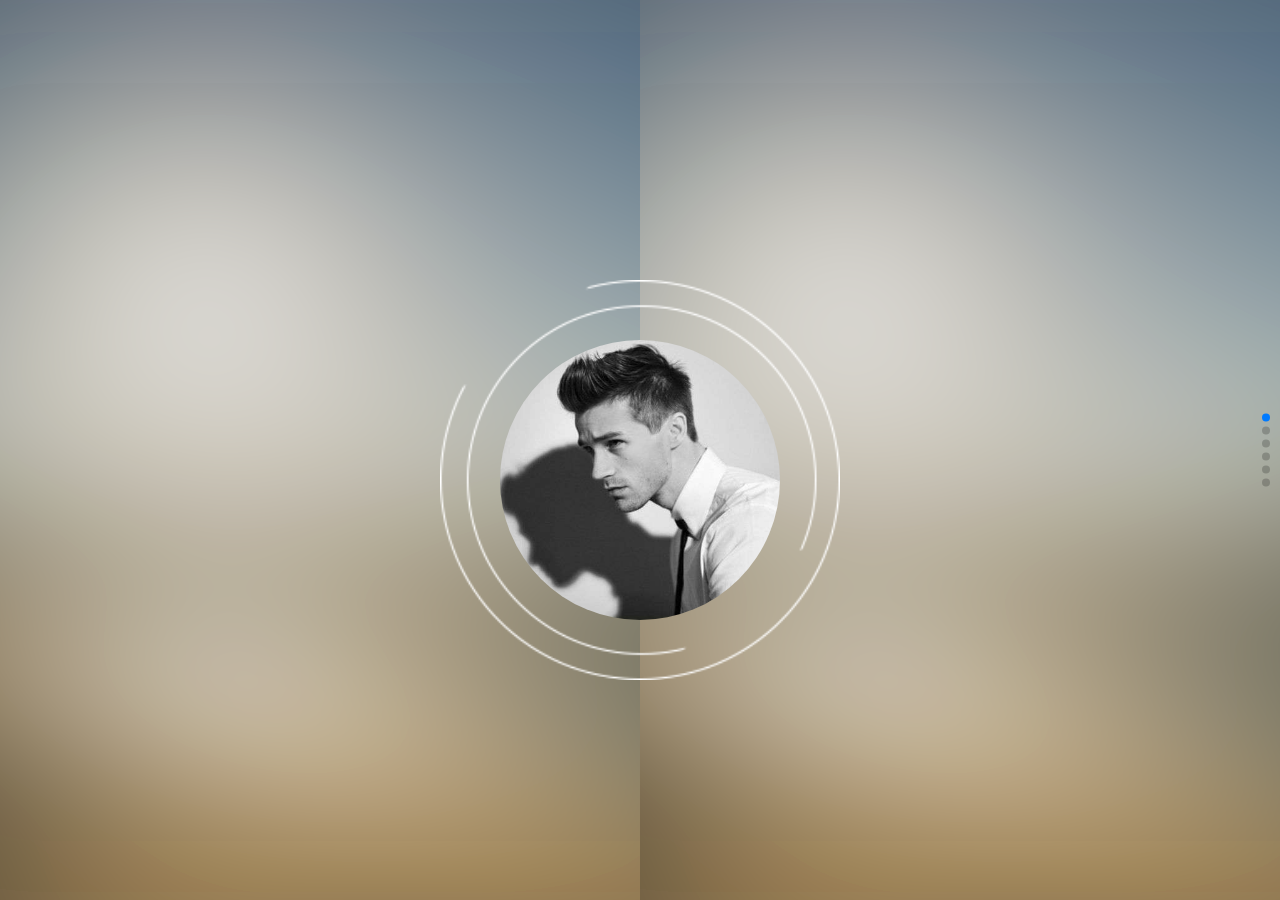
<file: 333333/index.html>
<!DOCTYPE html>
<html ng-app="myApp">

	<head>
		<meta charset="utf-8">
		<!-- SEO  -->
		<meta name="keywords" content="" />
		<meta name="description" content="" />
		<meta name="author" content="" />
		<!-- 苹果专用 -->
		<meta name="apple-mobile-web-app-capable" content="yes" />
		<meta name="apple-mobile-web-app-status-bar-style" content="blank" />
		<meta name="format-detection" content="telephone=no" />
		<!-- 简单移动端适配 -->
		<meta name="viewport" content="width=device-width,initial-scale=1.0,maximum-scale=1.0,user-scalable=no" />
		<!-- 图标 -->
		<link rel="shortcut icon" href="">

		<title>个人简历</title>
		<link rel="stylesheet" href="css/style.css" />
		<link rel="stylesheet" href="css/swiper-3.4.0.min.css" />
		<link rel="stylesheet" href="css/animate.min.css" />
		<script src="js/jquery-1.10.1.min.js"></script>
		<script src="js/animate.min.js"></script>
		<script type="text/javascript" src="js/swiper-3.4.0.jquery.min.js"></script>

	</head>

	<body>
		<div id="wrapper">
			<div class="swiper-container">
				<div class="swiper-wrapper">
					<div class="swiper-slide" style="background: url(img/bg.png);">
						<div class="part1">
							<img src="img/yuan.png" alt="" class="zhuan ani" swiper-animate-effect="fadeInLeft" swiper-animate-duration="1s" swiper-animate-delay="0.3s" />
							<img src="img/tou.jpg" alt="" class="ani" swiper-animate-effect="fadeIn" swiper-animate-duration="1s" swiper-animate-delay="0.3s" />
						</div>
						<div class="part2">
							<p class="ani" swiper-animate-effect="fadeInLeft" swiper-animate-duration="1s" swiper-animate-delay="1s">HI!您好！</p>
							<p class="ani" swiper-animate-effect="fadeInRight" swiper-animate-duration="1s" swiper-animate-delay="2s">我叫MR Li</p>
							<p class="ani" swiper-animate-effect="fadeInLeft" swiper-animate-duration="1s" swiper-animate-delay="3s">毕业于南阳理工学院</p>
							<p class="ani" swiper-animate-effect="fadeInRight" swiper-animate-duration="1s" swiper-animate-delay="4s">我想找一份年薪百万的工作</p>
						</div>
					</div>
					<div class="swiper-slide" style="background: url(img/bg.png);">
						<div class="second">
							<img src="img/yuan.png" alt="" class="zhuan ani" swiper-animate-effect="fadeIn" swiper-animate-duration="1s" swiper-animate-delay="0.3s" />
							<img src="img/tou.jpg" alt="" class="ani" swiper-animate-effect="fadeIn" swiper-animate-duration="1.5s" swiper-animate-delay="0.3s" />
						</div>
						<div class="list">
							<ul>
								<li class="ani" swiper-animate-effect="fadeInDown" swiper-animate-duration="1s" swiper-animate-delay="0.3s"><img src="img/26.png" alt="" /></li>
								<li class="ani" swiper-animate-effect="fadeInDown" swiper-animate-duration="1s" swiper-animate-delay="0.5s"><img src="img/2.png" alt="" /></li>
								<li class="ani" swiper-animate-effect="fadeInDown" swiper-animate-duration="1s." swiper-animate-delay="0.7s"><img src="img/3.png" alt="" /></li>
								<li class="ani" swiper-animate-effect="fadeInDown" swiper-animate-duration="1s" swiper-animate-delay="0.9s"><img src="img/4.png" alt="" /></li>
							</ul>
						</div>
						<div class="list2">
							<div class="tiao ani" swiper-animate-effect="fadeInLeft" swiper-animate-duration="1s" swiper-animate-delay="0.3s">
								<img src="img/10.png" alt="" />
							</div>
							<ul>
								<li></li>
								<li style="position:relative;">
									<div class="tu ani" swiper-animate-effect="fadeInLeft" swiper-animate-duration="1s" swiper-animate-delay="1.8s">
										<img src="img/9.png" alt="" />
									</div><span style="text-align: center;rgba(0,0,0,.8);z-index: 999;" class="ani" swiper-animate-effect="fadeIn" swiper-animate-duration="0.5s" swiper-animate-delay="1.3s">个人信息</span></li>
								<li><span class="ani" swiper-animate-effect="fadeIn" swiper-animate-duration="0.5s" swiper-animate-delay="1.3s">工作经验</span></li>
								<li><span class="ani" swiper-animate-effect="fadeIn" swiper-animate-duration="0.5s" swiper-animate-delay="1.3s">技能</span></li>
								<li><span class="ani" swiper-animate-effect="fadeIn" swiper-animate-duration="0.5s" swiper-animate-delay="1.3s">作品集</span></li>
							</ul>
						</div>
						<div class="list3">
							<p><i class="ani" swiper-animate-effect="fadeInUp" swiper-animate-duration="0.5s" swiper-animate-delay="2s"><img src="img/11.png" alt="" /></i><span class="ani" swiper-animate-effect="fadeInUp" swiper-animate-duration="1s" swiper-animate-delay="2.3s">姓名：  李顺风</span></p>
							<p><i class="ani" swiper-animate-effect="fadeInUp" swiper-animate-duration="1s" swiper-animate-delay="2.3s"><img src="img/12.png" alt="" /></i><span class="ani" swiper-animate-effect="fadeInUp" swiper-animate-duration="1s" swiper-animate-delay="2.5s">年龄：  26</span></p>
							<p><i class="ani" swiper-animate-effect="fadeInUp" swiper-animate-duration="1s" swiper-animate-delay="2.5s"><img src="img/13.png" alt="" /></i><span class="ani" swiper-animate-effect="fadeInUp" swiper-animate-duration="1s" swiper-animate-delay="2.7s">手机：  15993106803</span></p>
							<p><i class="ani" swiper-animate-effect="fadeInUp" swiper-animate-duration="1s" swiper-animate-delay="2.7s"><img src="img/14.png" alt="" /></i><span class="ani" swiper-animate-effect="fadeInUp" swiper-animate-duration="1s" swiper-animate-delay="3s">邮箱：  lsf_1369@163.com</span></p>
							<p><i class="ani" swiper-animate-effect="fadeInUp" swiper-animate-duration="1s" swiper-animate-delay="2.9s"><img src="img/15.png" alt="" /></i><span class="ani" swiper-animate-effect="fadeInUp" swiper-animate-duration="1s" swiper-animate-delay="3.2s">教育水平： 本科</span></p>
						</div>
					</div>
					<div class="swiper-slide" style="background: url(img/bg.png);">
						<div class="second">
							<img src="img/yuan.png" alt="" class="zhuan ani" swiper-animate-effect="fadeIn" swiper-animate-duration="1s" swiper-animate-delay="0.3s" />
							<img src="img/tou.jpg" alt="" class="ani" swiper-animate-effect="fadeIn" swiper-animate-duration="1.5s" swiper-animate-delay="0.3s" />
						</div>
						<div class="list">
							<ul>
								<li class="ani" swiper-animate-effect="fadeInDown" swiper-animate-duration="1s" swiper-animate-delay="0.3s"><img src="img/1.png" alt="" /></li>
								<li class="ani" swiper-animate-effect="fadeInDown" swiper-animate-duration="1s" swiper-animate-delay="0.5s"><img src="img/27.png" alt="" /></li>
								<li class="ani" swiper-animate-effect="fadeInDown" swiper-animate-duration="1s." swiper-animate-delay="0.7s"><img src="img/3.png" alt="" /></li>
								<li class="ani" swiper-animate-effect="fadeInDown" swiper-animate-duration="1s" swiper-animate-delay="0.9s"><img src="img/4.png" alt="" /></li>
							</ul>
						</div>
						<div class="list2">
							<div class="tiao ani" swiper-animate-effect="fadeInLeft" swiper-animate-duration="1s" swiper-animate-delay="0.3s">
								<img src="img/10.png" alt="" />
							</div>
							<ul>
								<li></li>
								<li><span class="ani" swiper-animate-effect="fadeIn" swiper-animate-duration="0.5s" swiper-animate-delay="1.3s">个人信息</span></li>

								<li style="position:relative;">
									<div class="tu ani" swiper-animate-effect="fadeInLeft" swiper-animate-duration="0.5s" swiper-animate-delay="1.8s">
										<img src="img/9.png" alt="" />
									</div><span style="text-align: center;rgba(0,0,0,.8);z-index: 999;" class="ani" swiper-animate-effect="fadeIn" swiper-animate-duration="1s" swiper-animate-delay="1.3s">工作经验</span></li>
								<li><span class="ani" swiper-animate-effect="fadeIn" swiper-animate-duration="0.5s" swiper-animate-delay="1.3s">技能</span></li>
								<li><span class="ani" swiper-animate-effect="fadeIn" swiper-animate-duration="0.5s" swiper-animate-delay="1.3s">作品集</span></li>
							</ul>
						</div>
						<div class="list4 ani" swiper-animate-effect="fadeInDown" swiper-animate-duration="1s" swiper-animate-delay="2s">
							<img src="img/16.png" alt="" />
						</div>
						<div class="ding1 ani" swiper-animate-effect="fadeIn" swiper-animate-duration="0.5s" swiper-animate-delay="2.2s"></div>
						<div class="ding2 ani" swiper-animate-effect="fadeIn" swiper-animate-duration="0.5s" swiper-animate-delay="2.5s"></div>
						<div class="ding3 ani" swiper-animate-effect="fadeIn" swiper-animate-duration="0.5s" swiper-animate-delay="2.8s"></div>
						<div class="ding4 ani" swiper-animate-effect="fadeIn" swiper-animate-duration="0.5s" swiper-animate-delay="3.2s"></div>
						<div class="ding5 ani" swiper-animate-effect="fadeInRight" swiper-animate-duration="0.5s" swiper-animate-delay="2.2s">
							<p><i></i><span>WEB前端工程师</span></p>
							<p><i></i><span>2014.8.8-2015.6.6</span></p>
						</div>
						<div class="ding6 ani" swiper-animate-effect="fadeInLeft" swiper-animate-duration="0.5s" swiper-animate-delay="2.5s">
							<p><i></i><span>JAVA工程师</span></p>
							<p><i></i><span>2014.8.8-2015.6.6</span></p>
						</div>
						<div class="ding7 ani" swiper-animate-effect="fadeInRight" swiper-animate-duration="0.5s" swiper-animate-delay="2.8s">
							<p><i></i><span>PHP工程师</span></p>
							<p><i></i><span>2014.8.8-2015.6.6</span></p>
						</div>
						<div class="ding8 ani" swiper-animate-effect="fadeInLeft" swiper-animate-duration="0.5s" swiper-animate-delay="3.2s">
							<p><i></i><span>Android工程师</span></p>
							<p><i></i><span>2014.8.8-2015.6.6</span></p>
						</div>

					</div>
					<div class="swiper-slide" style="background: url(img/bg.png);">
						<div class="second">
							<img src="img/yuan.png" alt="" class="zhuan ani" swiper-animate-effect="fadeIn" swiper-animate-duration="1s" swiper-animate-delay="0.3s" />
							<img src="img/tou.jpg" alt="" class="ani" swiper-animate-effect="fadeIn" swiper-animate-duration="1.5s" swiper-animate-delay="0.3s" />
						</div>
						<div class="list">
							<ul>
								<li class="ani" swiper-animate-effect="fadeInDown" swiper-animate-duration="1s" swiper-animate-delay="0.3s"><img src="img/1.png" alt="" /></li>
								<li class="ani" swiper-animate-effect="fadeInDown" swiper-animate-duration="1s" swiper-animate-delay="0.5s"><img src="img/2.png" alt="" /></li>
								<li class="ani" swiper-animate-effect="fadeInDown" swiper-animate-duration="1s." swiper-animate-delay="0.7s"><img src="img/28.png" alt="" /></li>
								<li class="ani" swiper-animate-effect="fadeInDown" swiper-animate-duration="1s" swiper-animate-delay="0.9s"><img src="img/4.png" alt="" /></li>
							</ul>
						</div>
						<div class="list2">
							<div class="tiao ani" swiper-animate-effect="fadeInLeft" swiper-animate-duration="1s" swiper-animate-delay="0.3s">
								<img src="img/10.png" alt="" />
							</div>
							<ul>
								<li></li>
								<li><span class="ani" swiper-animate-effect="fadeIn" swiper-animate-duration="0.5s" swiper-animate-delay="1.3s">个人信息</span></li>
								<li><span class="ani" swiper-animate-effect="fadeIn" swiper-animate-duration="0.5s" swiper-animate-delay="1.3s">工作经验</span></li>	
								<li style="position:relative;">
									<div class="tu ani" swiper-animate-effect="fadeInLeft" swiper-animate-duration="0.5s" swiper-animate-delay="1.8s">
										<img src="img/9.png" alt="" />
									</div><span style="text-align: center;rgba(0,0,0,.8);z-index: 999;" class="ani" swiper-animate-effect="fadeIn" swiper-animate-duration="0.5s" swiper-animate-delay="1.3s">技能</span></li>
								
								<li><span class="ani" swiper-animate-effect="fadeIn" swiper-animate-duration="1s" swiper-animate-delay="1.3s">作品集</span></li>
							</ul>
						</div>
						<div class="jin1 ani" class="ani" swiper-animate-effect="rotateInDownRight" swiper-animate-duration="1s" swiper-animate-delay="1.5s"><span style="width: .8rem;height: .5rem;position: relative;top:.3rem;left:.2rem;display: inline-block;">HTML、CSS、JS等</span></div>
						<div class="jin2 ani" class="ani" swiper-animate-effect="rotateIn" swiper-animate-duration="1s" swiper-animate-delay="1.8s"><span style="width: 1rem;height: .5rem;position: relative;top:.4rem;left:.1rem;display: inline-block;">移動端開發</span></div>
						<div class="jin3 ani" class="ani" swiper-animate-effect="rotateInUpRight" swiper-animate-duration="1s" swiper-animate-delay="2.1s"><span style="width: 1rem;height: .5rem;position: relative;top:.3rem;left:.1rem;display: inline-block;">了解Angular、React等框架</span></div>
						<div class="jin4 ani" class="ani" swiper-animate-effect="rotateInDownLeft" swiper-animate-duration="1s" swiper-animate-delay="2.3s"><span style="width: 1rem;height: .5rem;position: relative;top:.3rem;display: inline-block;">了解Ionic,MUI等快速开发框架</span></div>
					</div>
					<div class="swiper-slide" style="background: url(img/bg.png);">
						<div class="second">
							<img src="img/yuan.png" alt="" class="zhuan ani" swiper-animate-effect="fadeIn" swiper-animate-duration="1s" swiper-animate-delay="0.3s" />
							<img src="img/tou.jpg" alt="" class="ani" swiper-animate-effect="fadeIn" swiper-animate-duration="1.5s" swiper-animate-delay="0.3s" />
						</div>
						<div class="list">
							<ul>
								<li class="ani" swiper-animate-effect="fadeInDown" swiper-animate-duration="1s" swiper-animate-delay="0.3s"><img src="img/1.png" alt="" /></li>
								<li class="ani" swiper-animate-effect="fadeInDown" swiper-animate-duration="1s" swiper-animate-delay="0.5s"><img src="img/2.png" alt="" /></li>
								<li class="ani" swiper-animate-effect="fadeInDown" swiper-animate-duration="1s." swiper-animate-delay="0.7s"><img src="img/3.png" alt="" /></li>
								<li class="ani" swiper-animate-effect="fadeInDown" swiper-animate-duration="1s" swiper-animate-delay="0.9s"><img src="img/29.png" alt="" /></li>
							</ul>
						</div>
						<div class="list2">
							<div class="tiao ani" swiper-animate-effect="fadeInLeft" swiper-animate-duration="1s" swiper-animate-delay="0.3s">
								<img src="img/10.png" alt="" />
							</div>
							<ul>
								<li></li>
								<li><span class="ani" swiper-animate-effect="fadeIn" swiper-animate-duration="0.5s" swiper-animate-delay="1.3s">个人信息</span></li>
								<li><span class="ani" swiper-animate-effect="fadeIn" swiper-animate-duration="0.5s" swiper-animate-delay="1.3s">工作经验</span></li>	
								<li><span class="ani" swiper-animate-effect="fadeIn" swiper-animate-duration="0.5s" swiper-animate-delay="1.3s">技能</span></li>
								<li style="position:relative;">
									<div class="tu ani" swiper-animate-effect="fadeInLeft" swiper-animate-duration="1s" swiper-animate-delay="1.8s">
										<img src="img/9.png" alt="" />
									</div><span style="text-align: center;rgba(0,0,0,.8);z-index: 999;" class="ani" swiper-animate-effect="fadeIn" swiper-animate-duration="0.5s" swiper-animate-delay="1.3s">作品集</span></li>						
							</ul>
						</div>
						<div class="zp1 ani" swiper-animate-effect="fadeInLeft" swiper-animate-duration="1s" swiper-animate-delay="2s"><img src="img/20.png" alt="" /><span>走秀网</span></div>
						<div class="zp2 ani" swiper-animate-effect="fadeInLeft" swiper-animate-duration="1s" swiper-animate-delay="2.2s"><img src="img/21.png" alt="" /><span>优购网</span></div>
						<div class="zp3 ani" swiper-animate-effect="fadeInLeft" swiper-animate-duration="1s" swiper-animate-delay="2.4s"><img src="img/22.png" alt="" /><span>扇贝网</span></div>
						<div class="zp4 ani" swiper-animate-effect="fadeInRight" swiper-animate-duration="1s" swiper-animate-delay="2.5s"><img src="img/23.png" alt="" /><span>小米网</span></div>
						<div class="zp5 ani" swiper-animate-effect="fadeInRight" swiper-animate-duration="1s" swiper-animate-delay="2.7s"><img src="img/24.png" alt="" /><span>蘑菇街</span></div>
						<div class="zp6 ani" swiper-animate-effect="fadeInRight" swiper-animate-duration="1	s" swiper-animate-delay="2.9s"><img src="img/25.png" alt="" /><span>顺丰优选</span></div>
					</div>
					<div class="swiper-slide" style="background: url(img/bg.png);">
						<div class="part1 ani" swiper-animate-effect="bounceInDown" swiper-animate-duration="1s" swiper-animate-delay="0.1s">
							<img src="img/yuan.png" alt="" class="zhuan ani" swiper-animate-effect="fadeInLeft" swiper-animate-duration="1s" swiper-animate-delay="0.3s" />
							<img src="img/tou.jpg" alt="" class="ani" swiper-animate-effect="fadeIn" swiper-animate-duration="1s" swiper-animate-delay="0.3s" />
						</div>
						<div class="part5">
							<p class="ani" swiper-animate-effect="flipInX" swiper-animate-duration="1.5s" swiper-animate-delay="5s">THINK YOU！</p>
							<p class="ani" swiper-animate-effect="rotateIn" swiper-animate-duration="2s" swiper-animate-delay="1s" style="font-size：.1rem;">如果你对我感兴趣</p>
							<p class="ani" swiper-animate-effect="rotateIn" swiper-animate-duration="2s" swiper-animate-delay="2s">可以联系我</p>
							<p class="ani" swiper-animate-effect="rotateIn" swiper-animate-duration="2s" swiper-animate-delay="3s">手机：15993106803</p>
						</div>
					</div>
				</div>
				<!-- 如果需要分页器 -->
				<div class="swiper-pagination"></div>

			</div>
		</div>

	</body>
	<script>
		var mySwiper = new Swiper('.swiper-container', {
			direction: 'vertical',
			loop: true,

			// 如果需要分页器
			pagination: '.swiper-pagination',

			onInit: function(swiper) { //Swiper2.x的初始化是onFirstInit
				swiperAnimateCache(swiper); //隐藏动画元素
				swiperAnimate(swiper); //初始化完成开始动画
			},
			onSlideChangeEnd: function(swiper) {
				swiperAnimate(swiper); //每个slide切换结束时也运行当前slide动画
			}

		})
	</script>

</html>
</file>
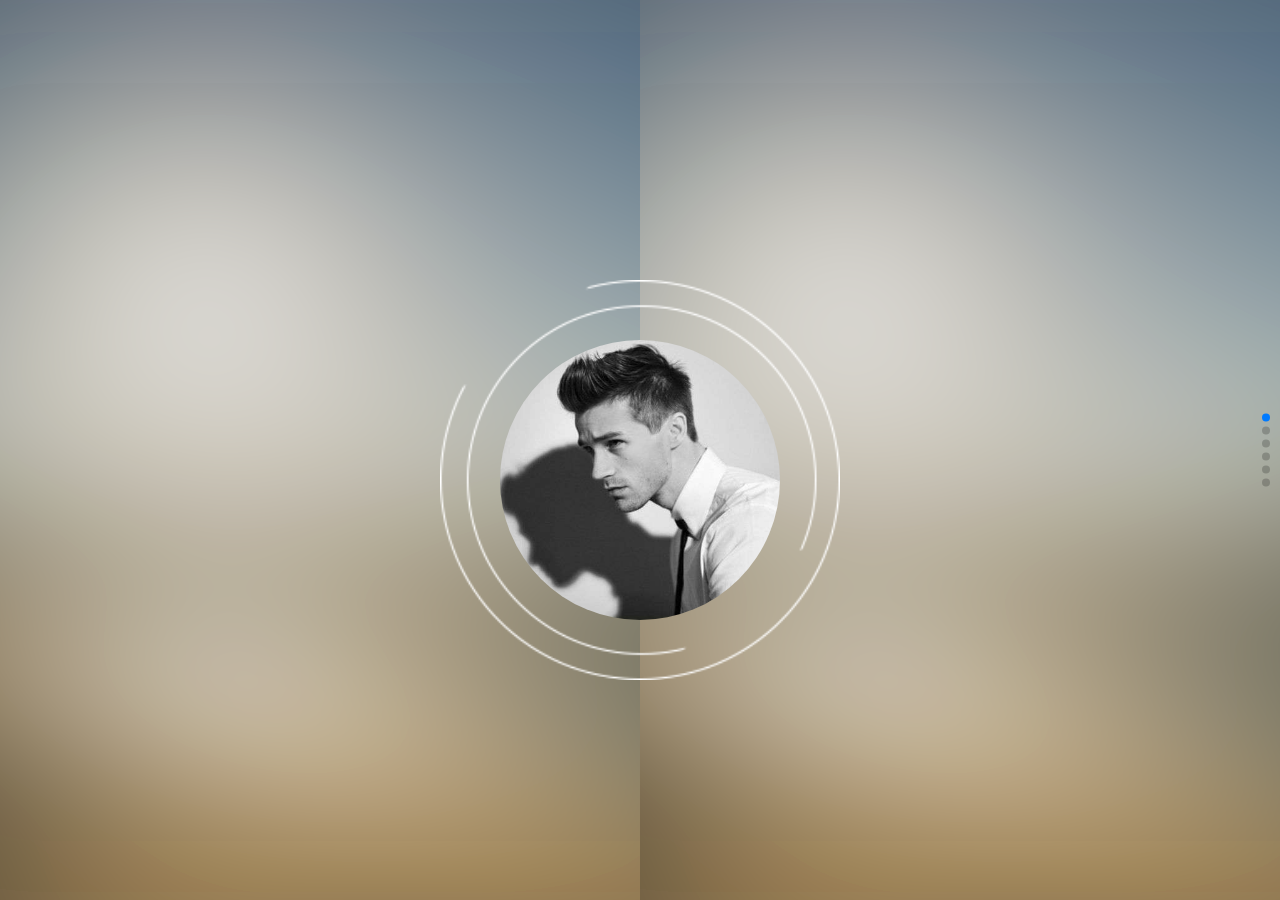
<file: jianli111/index.html>
<!DOCTYPE html>
<html ng-app="myApp">

	<head>
		<meta charset="utf-8">
		<!-- SEO  -->
		<meta name="keywords" content="" />
		<meta name="description" content="" />
		<meta name="author" content="" />
		<!-- 苹果专用 -->
		<meta name="apple-mobile-web-app-capable" content="yes" />
		<meta name="apple-mobile-web-app-status-bar-style" content="blank" />
		<meta name="format-detection" content="telephone=no" />
		<!-- 简单移动端适配 -->
		<meta name="viewport" content="width=device-width,initial-scale=1.0,maximum-scale=1.0,user-scalable=no" />
		<!-- 图标 -->
		<link rel="shortcut icon" href="">

		<title>个人简历</title>
		<link rel="stylesheet" href="css/style.css" />
		<link rel="stylesheet" href="css/swiper-3.4.0.min.css" />
		<link rel="stylesheet" href="css/animate.min.css" />
		<script src="js/jquery-1.10.1.min.js"></script>
		<script src="js/animate.min.js"></script>
		<script type="text/javascript" src="js/swiper-3.4.0.jquery.min.js"></script>

	</head>

	<body>
		<div id="wrapper">
			<div class="swiper-container">
				<div class="swiper-wrapper">
					<div class="swiper-slide" style="background: url(img/bg.png);">
						<div class="part1">
							<img src="img/yuan.png" alt="" class="zhuan ani" swiper-animate-effect="fadeInLeft" swiper-animate-duration="1s" swiper-animate-delay="0.3s"/>
							<img src="img/tou.jpg" alt="" class="ani" swiper-animate-effect="fadeIn" swiper-animate-duration="1s" swiper-animate-delay="0.3s" />
						</div>
						<div class="part2">
							<p class="ani" swiper-animate-effect="fadeInLeft" swiper-animate-duration="1s" swiper-animate-delay="1s">HI!您好！</p>
							<p class="ani" swiper-animate-effect="fadeInRight" swiper-animate-duration="1s" swiper-animate-delay="2s">我叫MR Li</p>
							<p class="ani" swiper-animate-effect="fadeInLeft" swiper-animate-duration="1s" swiper-animate-delay="3s">毕业于南阳理工学院</p>
							<p class="ani" swiper-animate-effect="fadeInRight" swiper-animate-duration="1s" swiper-animate-delay="4s">我想找一份年薪百万的工作</p>
						</div>
					</div>
					<div class="swiper-slide" style="background: url(img/bg.png);">
						<div class="second">
							<img src="img/yuan.png" alt="" class="zhuan ani" swiper-animate-effect="fadeIn" swiper-animate-duration="1s" swiper-animate-delay="0.3s"/>
							<img src="img/tou.jpg" alt="" class="ani" swiper-animate-effect="fadeIn" swiper-animate-duration="1.5s" swiper-animate-delay="0.3s" />
						</div>
						<div class="list">
							<ul>
								<li class="ani" swiper-animate-effect="fadeInDown" swiper-animate-duration="1s" swiper-animate-delay="0.3s"><img src="img/1.png" alt="" /></li>
								<li class="ani" swiper-animate-effect="fadeInDown" swiper-animate-duration="1s" swiper-animate-delay="0.5s"><img src="img/2.png" alt="" /></li>
								<li class="ani" swiper-animate-effect="fadeInDown" swiper-animate-duration="1s." swiper-animate-delay="0.7s"><img src="img/3.png" alt="" /></li>
								<li class="ani" swiper-animate-effect="fadeInDown" swiper-animate-duration="1s" swiper-animate-delay="0.9s"><img src="img/4.png" alt="" /></li>
							</ul>
						</div>
						<div class="list2">
							<div class="tiao ani"swiper-animate-effect="fadeInLeft" swiper-animate-duration="1s" swiper-animate-delay="0.3s">
								<img src="img/10.png" alt="" />
							</div>
							<ul>
								<li></li>
								<li style="position:relative;">
									<div class="tu ani" swiper-animate-effect="fadeInLeft" swiper-animate-duration="0.5s" swiper-animate-delay="1.8s">
										<img src="img/9.png" alt="" />
									</div><span style="text-align: center;rgba(0,0,0,.8);z-index: 999;"class="ani" swiper-animate-effect="fadeIn" swiper-animate-duration="0.5s" swiper-animate-delay="1.3s">个人信息</span></li>
								<li><span class="ani" swiper-animate-effect="fadeIn" swiper-animate-duration="0.5s" swiper-animate-delay="1.3s">工作经验</span></li>
								<li><span class="ani" swiper-animate-effect="fadeIn" swiper-animate-duration="0.5s" swiper-animate-delay="1.3s">技能</span></li>
								<li><span class="ani" swiper-animate-effect="fadeIn" swiper-animate-duration="0.5s" swiper-animate-delay="1.3s">作品集</span></li>
							</ul>
						</div>
						<div class="list3">
							<p><i class="ani" swiper-animate-effect="fadeInUp" swiper-animate-duration="0.5s" swiper-animate-delay="0.3s"><img src="img/11.png" alt="" /></i><span class="ani" swiper-animate-effect="fadeInUp" swiper-animate-duration="1s" swiper-animate-delay="0.3s">姓名：  李顺风</span></p>
							<p><i class="ani" swiper-animate-effect="fadeInUp" swiper-animate-duration="1s" swiper-animate-delay="0.3s"><img src="img/12.png" alt="" /></i><span class="ani" swiper-animate-effect="fadeInUp" swiper-animate-duration="1s" swiper-animate-delay="0.5s">年龄：  26</span></p>
							<p><i class="ani" swiper-animate-effect="fadeInUp" swiper-animate-duration="1s" swiper-animate-delay="0.3s"><img src="img/13.png" alt="" /></i><span class="ani" swiper-animate-effect="fadeInUp" swiper-animate-duration="1s" swiper-animate-delay="0.7s">手机：  15993106803</span></p>
							<p><i class="ani" swiper-animate-effect="fadeInUp" swiper-animate-duration="1s" swiper-animate-delay="0.3s"><img src="img/14.png" alt="" /></i><span class="ani" swiper-animate-effect="fadeInUp" swiper-animate-duration="1s" swiper-animate-delay="0.9s">邮箱：  lsf_1369@163.com</span></p>
							<p><i class="ani" swiper-animate-effect="fadeInUp" swiper-animate-duration="1s" swiper-animate-delay="0.3s"><img src="img/15.png" alt="" /></i><span class="ani" swiper-animate-effect="fadeInUp" swiper-animate-duration="1s" swiper-animate-delay="1.2s">教育水平： 本科</span></p>
						</div>
					</div>
					<div class="swiper-slide" style="background: url(img/bg.png);">
						<div class="second">
							<img src="img/yuan.png" alt="" class="zhuan ani" swiper-animate-effect="fadeIn" swiper-animate-duration="1s" swiper-animate-delay="0.3s"/>
							<img src="img/tou.jpg" alt="" class="ani" swiper-animate-effect="fadeIn" swiper-animate-duration="1.5s" swiper-animate-delay="0.3s" />
						</div>
						<div class="list">
							<ul>
								<li class="ani" swiper-animate-effect="fadeInDown" swiper-animate-duration="1s" swiper-animate-delay="0.3s"><img src="img/1.png" alt="" /></li>
								<li class="ani" swiper-animate-effect="fadeInDown" swiper-animate-duration="1s" swiper-animate-delay="0.5s"><img src="img/2.png" alt="" /></li>
								<li class="ani" swiper-animate-effect="fadeInDown" swiper-animate-duration="1s." swiper-animate-delay="0.7s"><img src="img/3.png" alt="" /></li>
								<li class="ani" swiper-animate-effect="fadeInDown" swiper-animate-duration="1s" swiper-animate-delay="0.9s"><img src="img/4.png" alt="" /></li>
							</ul>
						</div>
						<div class="list2">
							<div class="tiao ani"swiper-animate-effect="fadeInLeft" swiper-animate-duration="1s" swiper-animate-delay="0.3s">
								<img src="img/10.png" alt="" />
							</div>
							<ul>
								<li></li>
								<li><span class="ani" swiper-animate-effect="fadeIn" swiper-animate-duration="0.5s" swiper-animate-delay="1.3s">个人信息</span></li>
									
								<li style="position:relative;"><div class="tu ani" swiper-animate-effect="fadeInLeft" swiper-animate-duration="0.5s" swiper-animate-delay="1.8s">
										<img src="img/9.png" alt="" />
									</div><span style="text-align: center;rgba(0,0,0,.8);z-index: 999;"class="ani" swiper-animate-effect="fadeIn" swiper-animate-duration="0.5s" swiper-animate-delay="1.3s">个人信息</span></li>
								<li><span class="ani" swiper-animate-effect="fadeIn" swiper-animate-duration="0.5s" swiper-animate-delay="1.3s">技能</span></li>
								<li><span class="ani" swiper-animate-effect="fadeIn" swiper-animate-duration="0.5s" swiper-animate-delay="1.3s">作品集</span></li>
							</ul>
						</div>
						<div class="list4 ani" swiper-animate-effect="fadeInDown" swiper-animate-duration="1s" swiper-animate-delay="2s">
							<img src="img/16.png" alt="" />
						</div>
						<div class="ding1 ani" swiper-animate-effect="fadeIn" swiper-animate-duration="0.5s" swiper-animate-delay="2.2s"></div>
						<div class="ding2 ani" swiper-animate-effect="fadeIn" swiper-animate-duration="0.5s" swiper-animate-delay="2.5s"></div>
						<div class="ding3 ani" swiper-animate-effect="fadeIn" swiper-animate-duration="0.5s" swiper-animate-delay="2.8s"></div>
						<div class="ding4 ani" swiper-animate-effect="fadeIn" swiper-animate-duration="0.5s" swiper-animate-delay="3.2s"></div>
						<div class="ding5 ani" swiper-animate-effect="fadeInRight" swiper-animate-duration="0.5s" swiper-animate-delay="2.2s">
							<p><i></i><span>WEB前端工程师</span></p>
							<p><i></i><span>2014.8.8-2015.6.6</span></p>
						</div>
						<div class="ding6 ani" swiper-animate-effect="fadeInLeft" swiper-animate-duration="0.5s" swiper-animate-delay="2.5s">
							<p><i></i><span>WEB前端工程师</span></p>
							<p><i></i><span>2014.8.8-2015.6.6</span></p>
						</div>
						<div class="ding7 ani" swiper-animate-effect="fadeInRight" swiper-animate-duration="0.5s" swiper-animate-delay="2.8s">
							<p><i></i><span>WEB前端工程师</span></p>
							<p><i></i><span>2014.8.8-2015.6.6</span></p>
						</div>
						<div class="ding8 ani" swiper-animate-effect="fadeInLeft" swiper-animate-duration="0.5s" swiper-animate-delay="3.2s">
							<p><i></i><span>WEB前端工程师</span></p>
							<p><i></i><span>2014.8.8-2015.6.6</span></p>
						</div>

					</div>
					<div class="swiper-slide" style="background: url(img/bg.png);">Slide 4</div>
					<div class="swiper-slide" style="background: url(img/bg.png);">Slide 5</div>
					<div class="swiper-slide" style="background: url(img/bg.png);">Slide 6</div>
				</div>
				<!-- 如果需要分页器 -->
				<div class="swiper-pagination"></div>

			</div>
		</div>

	</body>
	<script>
		var mySwiper = new Swiper('.swiper-container', {
			direction: 'vertical',
			loop: true,

			// 如果需要分页器
			pagination: '.swiper-pagination',

			onInit: function(swiper) { //Swiper2.x的初始化是onFirstInit
				swiperAnimateCache(swiper); //隐藏动画元素
				swiperAnimate(swiper); //初始化完成开始动画
			},
			onSlideChangeEnd: function(swiper) {
				swiperAnimate(swiper); //每个slide切换结束时也运行当前slide动画
			}

		})
	</script>

</html>
</file>
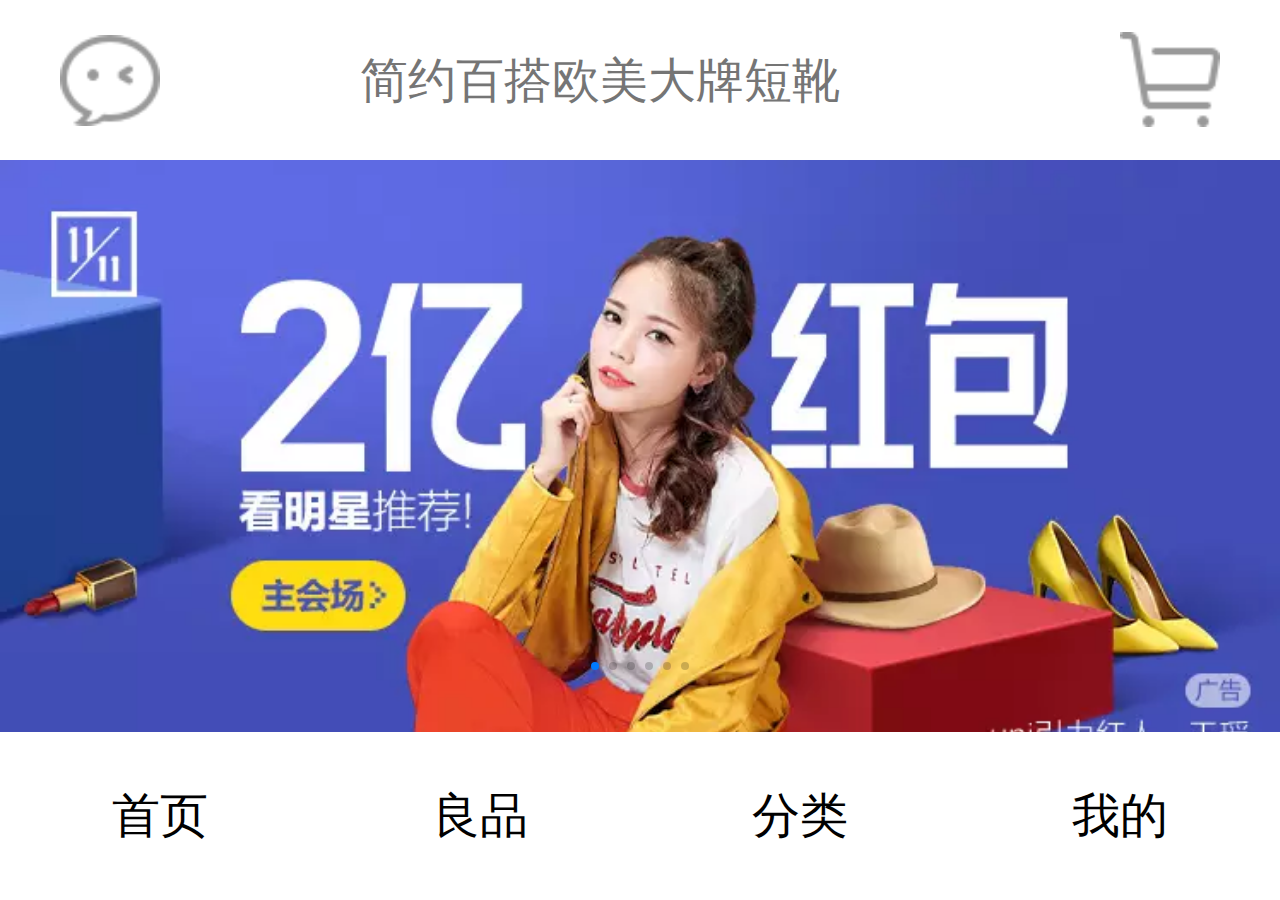
<file: mogu/html/index.html>
<!DOCTYPE html>
<html>

	<head>
		<meta charset="UTF-8">
		<title></title>
		<link rel="stylesheet" href="../css/style.css" />
		<link rel="stylesheet" href="../css/swiper-3.4.0.min.css" />
		<script src="../js/jquery-1.10.1.min.js"></script>
		<script type="text/javascript" src="../js/swiper-3.4.0.jquery.min.js"></script>
		<script src="../js/iscroll.js"></script>
	</head>

	<body>
		<div class="wraper">
			<header>
				<ul>
					<li></li>
					<li><input type="text" placeholder="简约百搭欧美大牌短靴" /></li>
					<li></li>
				</ul>
			</header>
			<section id="pull">
				<div id="pu">
					<div class="bannder">
						<div class="swiper-container">
							<div class="swiper-wrapper">
								<div class="swiper-slide"><img src="../img/1.webp" alt="" /></div>
								<div class="swiper-slide"><img src="../img/2.webp" alt="" /></div>
								<div class="swiper-slide"><img src="../img/3.webp" alt="" /></div>
								<div class="swiper-slide"><img src="../img/4.webp" alt="" /></div>
								<div class="swiper-slide"><img src="../img/5.webp" alt="" /></div>
								<div class="swiper-slide"><img src="../img/6.webp" alt="" /></div>
							</div>
							<div class="swiper-pagination"></div>
						</div>
					</div>
					<div class="go">
						<img src="../img/go.webp" alt="" />
					</div>
					<div class="part1">
						<div class="part">
							<a href="javascript:;"><img src="../img/10.jpg" alt="" /></a>
							<a href="javascript:;"><img src="../img/11.jpg" alt="" /></a>
							<a href="javascript:;"><img src="../img/12.jpg" alt="" /></a>
						</div>
					</div>
					<div class="part2">
						<div class="part">
							<div class="left">
								<img src="../img/8.jpg" alt="" />
							</div>
							<div class="right">
								<ul>
									<li><img src="../img/9.jpg" alt="" /></li>
									<li><img src="../img/15.jpg" alt="" /></li>
									<li><img src="../img/13.jpg" alt="" /></li>
									<li><img src="../img/14.jpg" alt="" /></li>
								</ul>
							</div>
						</div>
					</div>
					<div class="part3">
						<div class="part">
							<ul>
								<li><img src="../img/16.jpg" alt="" /></li>
								<li><img src="../img/17.jpg" alt="" /></li>
								<li><img src="../img/18.jpg" alt="" /></li>
								<li><img src="../img/19.jpg" alt="" /></li>
								<li><img src="../img/20.jpg" alt="" /></li>
								<li><img src="../img/21.jpg" alt="" /></li>
								<li><img src="../img/22.jpg" alt="" /></li>
								<li><img src="../img/23.jpg" alt="" /></li>
							</ul>
						</div>
					</div>
					<div class="part4">
						<p>买实惠</p>
						<p>热门促销</p>
					</div>
					<div class="part5">
						<div class="part">
							<div class="left" style="position: relative;">
								<div class="ding" style="width:1.08rem;position: absolute;left:.1rem ;top: .06rem;">
									<p style="color:#B800EE;font-size: .12rem;">团购特卖</p>
									<p style="font-size: .12rem;">大促返场 1元抢购</p>
								</div>
								<img src="../img/24.jpg" alt="">
							</div>
							<div class="right">
								<div style="width:100%;height:75%;position: relative;border-bottom: .01rem solid #e5e5e5">
									<div class="ding" style="flex-direction: column;width:1rem;position: absolute;left:.1rem ;top: .06rem;">
									<p style="color:#B800EE;font-size: .12rem;">限时快抢</p>
									<p style="font-size: .12rem;">汇全网抢低价</p>
									</div>
									<img src="../img/25.jpg" alt="" />
								</div>
								<div>
									<div style="position: relative;border-right: .01rem solid #e5e5e5;">
										<div class="ding" style="flex-direction: column;width:1rem;position: absolute;left:.15rem ;top: .06rem;">
										<p style="color:#B800EE;font-size: .12rem;">尝新</p>
										<p style="font-size: .12rem;">初秋显瘦搭</p>
										</div>
										<img src="../img/26.jpg" alt="" />
									</div>
									<div style="position: relative;">
										<div class="ding" style="flex-direction: column;width:1rem;position: absolute;left:.2rem ;top: .06rem;">
										<p style="color:#B800EE;font-size: .12rem;">超值8块8</p>
										<p style="font-size: .12rem;">夏末清仓</p>
										</div>
										<img src="../img/27.jpg" alt="" />
									</div>
								</div>
							</div>
						</div>
					</div>
					<div class="part4">
						<p>正在流行</p>
						<p>热门分类</p>
					</div>
					<div class="part6">
						<ul>
							<li><img src="../img/28.jpg" alt="" /><span>上衣</span></li>
							<li><img src="../img/29.jpg" alt="" /><span>裙子</span></li>
							<li><img src="../img/30.jpg" alt="" /><span>裤子</span></li>
							<li><img src="../img/31.jpg" alt="" /><span>内衣</span></li>
							<li><img src="../img/38.jpg" alt="" /><span>女鞋</span></li>
							<li><img src="../img/33.jpg" alt="" /><span>男友</span></li>
							<li><img src="../img/34.jpg" alt="" /><span>包包</span></li>
							<li><img src="../img/35.jpg" alt="" /><span>配饰</span></li>
							<li><img src="../img/36.jpg" alt="" /><span>运动</span></li>
							<li><img src="../img/37.jpg" alt="" /><span>美妆</span></li>
							<li><img src="../img/38.jpg" alt="" /><span>母婴</span></li>
							<li><img src="../img/39.jpg" alt="" /><span>家具</span></li>
							<li><img src="../img/40.jpg" alt="" /><span>热销洗护</span></li>
							<li><img src="../img/30.jpg" alt="" /><span>百货</span></li>
							<li><img src="../img/28.jpg" alt="" /><span>食品</span></li>
							<li><img src="../img/35.jpg" alt="" /><span>家电数码</span></li>
							
						</ul>
					</div>
					<div class="part4">
						<p style="height:100%;line-height: .5rem;background: url(../img/heng.png) no-repeat 0 .23rem;background-size: 1.34rem;">猜你喜欢</p>
					</div>
					<div class="part7">
						<ul class="ul-list">
							<li>
								<img src="../img/41.jpg" alt="" />
								<p>
									<span>秋冬新款加厚加绒保暖秋冬新款加厚加绒保暖</span>
									<span><b><i>￥</i><em>299</em></b><b>54464</b></span>							
								</p>
							</li>
							<li>
								<img src="../img/42.jpg" alt="" />
								<p>
									<span>韩版女装打底裙秋冬款2016新款连衣裙针织毛衣裙马甲</span>
									<span><b><i>￥</i><em>399</em></b><b>56545</b></span>	
								</p>
							</li>
						</ul>
					</div>
					<div id="up">上拉加载.....</div>
				</div>		
			</section>
			<footer>
				<ul>
					<li>
						<div></div>
						<div>首页</div>
					</li>
					<li>
						<div></div>
						<div>良品</div>
					</li>
					<li>
						<div></div>
						<div>分类</div>
					</li>
					<li>
						<div></div>
						<div>我的</div>
					</li>
				</ul>
			</footer>

		</div>
		<script>
			var mySwiper = new Swiper('.swiper-container', {
				loop: true,

				// 如果需要分页器
				pagination: '.swiper-pagination',
			});

		var down = null;
	    var oScroll = null;
	    var pull = null;
	    var up = null;
	    var count =1;
	    setTimeout(function () {
	        down = $('#down');
	        pull = $('#pull');
	        up   = $('#up');
	        oScroll = new iScroll('pull',{
	            hScrollbar:false,
	            vScrollbar:false,
	            topOffset:down.height(),
	            onScrollMove: function () {
	                //console.log(this.y)
	                //console.log(this.maxScrollY)
	                if(this.y<this.maxScrollY&&!up.hasClass('active')){
	                    up.addClass('active').html('松开加载')
	                }else if(this.y>this.maxScrollY&&up.hasClass('active')){
	                    up.removeClass('active').html('上拉加载')
	                }
	            },
	            onScrollEnd: function () {
	                if(up.hasClass('active')){
	                    up.html('正在加载...');
	                    pullupData();
	                }
	            },
	            onRefresh: function () {
	                if(up.hasClass('active')){
	                    up.removeClass('active').html('上拉加载');
	                }
	            }
	        });
	    },100);
	    
	   /* setTimeout(function () {
	        pull = $('#pull');
	        pull.css({left:0});
	    },350);*/
	    
	    function pullupData(){
	    	var str1='';
	    	count++;
	    	console.log(count)
	        $.ajax({
				url:'http://list.mogujie.com/search?cKey=h5-shopping&fcid=&pid=9750&searchTag=&sort=pop&page='+count,
	            dataType:'jsonp',
	            
	            success: function (data) {
	            	console.log(data)
	               str1 = '';
	                for(var i=0;i<data.result.wall.docs.length;i++){
	                	str1 +='<li><img src="'+data.result.wall.docs[i].img+'" alt="" /><p><span>'+data.result.wall.docs[i].title+'</span><span><b><i>￥</i><em>'+data.result.wall.docs[i].price+'</em></b><b>'+data.result.wall.docs[i].cfav+'</b></span></p></li>'
	                	//str1+='<li><img src="'+data.result.wall.docs[i].img+'" alt="" /><p><span>'+data.result.wall.docs[i].title'</span><span><b><i>￥</i><em>'+data.result.wall.docs[i].price+'</em></b><b>'+data.result.wall.docs[i].cfav+'</b></span></p></li>'
	                }
	                $('.ul-list').append(str1);
	                console.log(str1)
	                oScroll.refresh();
	            }
	        })
	    }

		</script>
	</body>

</html>
</file>
<file: 333333/css/style.css>
* {
	margin: 0;
	padding: 0;
}

html {
	width: 100%;
	height: 100%;
	font-size: 31.25vw;
}

body {
	width: 100%;
	height: 100%;
}
ul{
	list-style: none;
}

#wrapper {
	width: 100%;
	height: 100%;
}

.swiper-container {
	width: 100%;
	height: 100%;
}
.swiper-slide{
	width: 100%;
	height: 100%;
}
.part1{
	width: 1rem;
	height: 1rem;
	margin: .7rem auto;
	position: relative;
}
.part1 img:nth-child(1){
	width: 100%;
	height: 100%;
	animation: zhuan 5s linear infinite;
	
}


@-webkit-keyframes zhuan{
	0%{
		transform: rotate(0deg)
	}
	100%{
		transform: rotate(360deg)
	}
}

.part1 img:nth-child(2){
	width: 70%;
	height: 70%;
	position: absolute;
	top: .15rem;
	left: .15rem;
	border-radius: 50%;
}
.part2 p{
	height: .45rem;
	font-size: .25rem;
	text-align: center;
	color: #fff;
}
.second{
	width: .7rem;
	height: .7rem;
	position: absolute;
	top:.15rem;
	left:0;
}
.second img:nth-child(1){
	width: 100%;
	height: 100%;
	animation: zhuan 5s infinite;
	position: absolute;
	top:0;
	left:0;
}
.second img:nth-child(2){
	width: 70%;
	height: 70%;
	position: absolute;
	top: .1rem;
	left: .1rem;
	border-radius: 50%;
}
.list{
	width: 2.4rem;
	height: .4rem;
	float: left;
	position: absolute;
	top:.35rem;
	right:.1rem;
}
.list ul{
	width: 100%;
	height: 100%;
	display: flex;
}
.list ul li{
	width: .4rem;
	height: .4rem;
	flex: 1;
	display: flex;
	justify-content: center;
}
.list ul li img{
	width: .4rem;
	height: .4rem;
	display: flex;
}
.list2{
	width: 100%;
	height: .64rem;
	position: absolute;
	top:1rem;
}
.list2 .tiao{
	width: 100%;
	height: .64rem;
	position: absolute;
	top:0;
	left: 0;
}
.list2 .tiao img{
	width: 100%;
	height: 100%;
	display: flex;
}
.list2 .tu{
	width: .64rem;
	height: 100%;
	position: absolute;
	left:0;
	top:0;
}
.list2 .tu img{
	width: 100%;
	height: 100%;
	display: flex;
}
.list2 ul{
	width: 100%;
	height: 100%;
	display: flex;
}
.list2 ul li{
	flex: 1;
	height: 100%;
	display: flex;
	justify-content: center;
	align-items: center;
}
.list2 ul li span{
	font-size: .16rem;
	width: .45rem;
	display: flex;
	align-items: center;
	justify-content: center;
	color: #fff;
}
.list2 ul li:nth-child(4){
		justify-content: flex-start;
}
.list2 ul li:nth-child(5){
		justify-content: flex-start;
}
.list2 ul li:nth-child(5) span{
	display: flex;
	width:.5rem;
}
.list3{
	position: absolute;
	bottom: .8rem;
	left: .6rem;
	height: 2.5rem;
		
}
.list3 p{
	height: .4rem;
	display: flex;
}
.list3 p i{
	display: flex;
	width: .2rem;
	height: .2rem;
}
.list3 p i img{
	width: 100%;
	height: 100%;
}
.list3 p span{
	font-size: .16rem;
	display: flex;
	height: .2rem;
	margin-left:.1rem;
}
.list4{
	width: .02rem;
	height: 4rem;
	position: absolute;
	bottom: 0;
	left: 1.6rem;
}
.list4 img{
	width: 100%;
	height: 100%;
}
.ding1{
	position: absolute;
	left:1.62rem;
	top:2.3rem;
	width: .12rem;
	height: .12rem;
	background: #fff;
	border-radius: 50%;
}
.ding2{
	position: absolute;
	left:1.62rem;
	top:3rem;
	width: .12rem;
	height: .12rem;
	background: #fff;
	border-radius: 50%;
}
.ding3{
	position: absolute;
	left:1.62rem;
	top:3.7rem;
	width: .12rem;
	height: .12rem;
	background: #fff;
	border-radius: 50%;
}
.ding4{
	position: absolute;
	left:1.62rem;
	top:4.4rem;
	width: .12rem;
	height: .12rem;
	background: #fff;
	border-radius: 50%;
}

.ding5{
	position: absolute;
	left:1.8rem;
	top:2.25rem;
	width: 1.2rem;
	height: .4rem;
}
.ding6{
	position: absolute;
	left:.5rem;
	top:3rem;
	width: 1.2rem;
	height: .4rem;
}
.ding7{
	position: absolute;
	left:1.8rem;
	top:3.65rem;
	width: 1.2rem;
	height: .4rem;
}
.ding8{
	position: absolute;
	left:.5rem;
	top:4.35rem;
	width: 1.2rem;
	height: .4rem;
}
.ding5 p,.ding6 p,.ding7 p,.ding8 p{
	font-size: .12rem;
	height: .2rem;
	line-height: .2rem;
	color: #fff;
}
.jin1{
	position: absolute;
	left:1.8rem;
	top:2rem;
	width: 1rem;
	height: 1rem;
	border: 1px solid #fff;
	border-radius: 50%;
	font-size: .14rem;
	color: #fff;
}
.jin2{
	position: absolute;
	left:.5rem;
	top:2.75rem;
	width: 1rem;
	height: 1rem;
	border: 1px solid #fff;
	border-radius: 50%;
	font-size: .14rem;
	color: #fff;
}
.jin3{
	position: absolute;
	left:1.8rem;
	top:3.4rem;
	width: 1rem;
	height: 1rem;
	border: 1px solid #fff;
	border-radius: 50%;
	font-size: .14rem;
	color: #fff;
}
.jin4{
	position: absolute;
	left:.5rem;
	top:4.05rem;
	width: 1rem;
	height: 1rem;
	border: 1px solid #fff;
	border-radius: 50%;
	font-size: .14rem;
	color: #fff;
}
.zp1{
	position: absolute;
	left:.05rem;
	top:2.2rem;
	width: 1rem;
	height: .1.4rem;
	display: flex;
	flex-direction: column;
}
.zp1 img,.zp2 img,.zp3 img,.zp4 img,.zp5 img,.zp6 img{
	width: 1rem;
	height: 1rem;
}
.zp1 span,.zp2 span,.zp3 span,.zp4 span,.zp5 span,.zp6 span{
	display: inline-block;
	width: 1rem;
	height: .4rem;
	font-size: .20rem;
	line-height: .4rem;
	text-align: center;
	color: #fff;
}
.zp2{
	position: absolute;
	left:1.1rem;
	top:2.2rem;
	width: 1rem;
	height: 1.4rem;
	display: flex;
	flex-direction: column;
}
.zp3{
	position: absolute;
	left:2.15rem;
	top:2.2rem;
	width: 1rem;
	height: 1.4rem;
	display: flex;
	flex-direction: column;

}
.zp4{
	position: absolute;
	left:.05rem;
	top:3.6rem;
	width: 1rem;
	height: 1.4rem;
	display: flex;
	flex-direction: column;
}
.zp5{
	position: absolute;
	left:1.1rem;
	top:3.6rem;
	width: 1rem;
	height: .1.4rem;
	display: flex;
	flex-direction: column;
}
.zp6{
	position: absolute;
	left:2.15rem;
	top:3.6rem;
	width: 1rem;
	height: .1.4rem;
	display: flex;
	flex-direction: column;;
}
.part5 p{
	height: .35rem;
	font-size: .16rem;
	text-align: center;
	color: #000;
}
</file>
<file: jianli111/css/style.css>
* {
	margin: 0;
	padding: 0;
}

html {
	width: 100%;
	height: 100%;
	font-size: 31.25vw;
}

body {
	width: 100%;
	height: 100%;
}
ul{
	list-style: none;
}

#wrapper {
	width: 100%;
	height: 100%;
}

.swiper-container {
	width: 100%;
	height: 100%;
}
.swiper-slide{
	width: 100%;
	height: 100%;
}
.part1{
	width: 1rem;
	height: 1rem;
	margin: .7rem auto;
	position: relative;
}
.part1 img:nth-child(1){
	width: 100%;
	height: 100%;
	animation: zhuan 5s linear infinite;
	
}


@-webkit-keyframes zhuan{
	0%{
		transform: rotate(0deg)
	}
	100%{
		transform: rotate(360deg)
	}
}

.part1 img:nth-child(2){
	width: 70%;
	height: 70%;
	position: absolute;
	top: .15rem;
	left: .15rem;
	border-radius: 50%;
}
.part2 p{
	height: .45rem;
	font-size: .25rem;
	text-align: center;
	color: #fff;
}
.second{
	width: .7rem;
	height: .7rem;
	position: absolute;
	top:.15rem;
	left:0;
}
.second img:nth-child(1){
	width: 100%;
	height: 100%;
	animation: zhuan 5s infinite;
	position: absolute;
	top:0;
	left:0;
}
.second img:nth-child(2){
	width: 70%;
	height: 70%;
	position: absolute;
	top: .1rem;
	left: .1rem;
	border-radius: 50%;
}
.list{
	width: 2.4rem;
	height: .4rem;
	float: left;
	position: absolute;
	top:.35rem;
	right:.1rem;
}
.list ul{
	width: 100%;
	height: 100%;
	display: flex;
}
.list ul li{
	width: .4rem;
	height: .4rem;
	flex: 1;
	display: flex;
	justify-content: center;
}
.list ul li img{
	width: .4rem;
	height: .4rem;
	display: flex;
}
.list2{
	width: 100%;
	height: .64rem;
	position: absolute;
	top:1rem;
}
.list2 .tiao{
	width: 100%;
	height: .64rem;
	position: absolute;
	top:0;
	left: 0;
}
.list2 .tiao img{
	width: 100%;
	height: 100%;
	display: flex;
}
.list2 .tu{
	width: .64rem;
	height: 100%;
	position: absolute;
	left:0;
	top:0;
}
.list2 .tu img{
	width: 100%;
	height: 100%;
	display: flex;
}
.list2 ul{
	width: 100%;
	height: 100%;
	display: flex;
}
.list2 ul li{
	flex: 1;
	height: 100%;
	display: flex;
	justify-content: center;
	align-items: center;
}
.list2 ul li span{
	font-size: .16rem;
	width: .45rem;
	display: flex;
	align-items: center;
	justify-content: center;
	color: #fff;
}
.list2 ul li:nth-child(4){
		justify-content: flex-start;
}
.list2 ul li:nth-child(5){
		justify-content: flex-start;
}
.list2 ul li:nth-child(5) span{
	display: flex;
	width:.5rem;
}
.list3{
	position: absolute;
	bottom: .8rem;
	left: .6rem;
	height: 2.5rem;
		
}
.list3 p{
	height: .4rem;
	display: flex;
}
.list3 p i{
	display: flex;
	width: .2rem;
	height: .2rem;
}
.list3 p i img{
	width: 100%;
	height: 100%;
}
.list3 p span{
	font-size: .16rem;
	display: flex;
	height: .2rem;
	margin-left:.1rem;
}
.list4{
	width: .02rem;
	height: 4rem;
	position: absolute;
	bottom: 0;
	left: 1.6rem;
}
.list4 img{
	width: 100%;
	height: 100%;
}
.ding1{
	position: absolute;
	left:1.62rem;
	top:2.3rem;
	width: .12rem;
	height: .12rem;
	background: #fff;
	border-radius: 50%;
}
.ding2{
	position: absolute;
	left:1.62rem;
	top:3rem;
	width: .12rem;
	height: .12rem;
	background: #fff;
	border-radius: 50%;
}
.ding3{
	position: absolute;
	left:1.62rem;
	top:3.7rem;
	width: .12rem;
	height: .12rem;
	background: #fff;
	border-radius: 50%;
}
.ding4{
	position: absolute;
	left:1.62rem;
	top:4.4rem;
	width: .12rem;
	height: .12rem;
	background: #fff;
	border-radius: 50%;
}

.ding5{
	position: absolute;
	left:1.8rem;
	top:2.25rem;
	width: 1.2rem;
	height: .4rem;
}
.ding6{
	position: absolute;
	left:.5rem;
	top:3rem;
	width: 1.2rem;
	height: .4rem;
}
.ding7{
	position: absolute;
	left:1.8rem;
	top:3.65rem;
	width: 1.2rem;
	height: .4rem;
}
.ding8{
	position: absolute;
	left:.5rem;
	top:4.35rem;
	width: 1.2rem;
	height: .4rem;
}
.ding5 p,.ding6 p,.ding7 p,.ding8 p{
	font-size: .12rem;
	height: .2rem;
	line-height: .2rem;
	color: #fff;
}
</file>
<file: mogu/css/style.css>
*{
	margin: 0;
	padding: 0;
}
html{
	width: 100%;
	height: 100%;
	box-sizing: border-box;
	font-size:31.25vw ;
	overflow-x: hidden;
}
body{
	height: 100%;
	overflow: hidden;
	width: 100%;
}
img{
	outline: none;
}
ul{
	list-style: none;
	
}
.wraper{
	height: 100%;
	width: 100%;
}
header{
	height: .4rem;
	width: 100%;
}
header ul{
	display: flex;
	align-items: center;
	justify-content: center;
	height: 100%;
}
header ul li:nth-child(1){
	width: .55rem;
	height: .3rem;
	background: url(../img/tu1.png) no-repeat center;
	background-size: .25rem auto;
	
}
header ul li:nth-child(3){
	width: .55rem;
	height: .3rem;
	background: url(../img/tu2.png) no-repeat center;
	background-size: .25rem auto;
}
header ul li:nth-child(2){
	flex:1;
	display: flex;
	height: .3rem;
	background: url(../img/tu2.png) no-repeat center;
}
header ul li:nth-child(2) input{
	
	height: .3rem;
	font-size:.12rem;
	width: 100%;
	border: none;
	
	text-indent: .35rem;
}
section{
	position: absolute;
	top:.4rem;
	bottom: .42rem;
	overflow-y: scroll;
	width: 100%;
	overflow-x: hidden;
}
section .bannder{
	height: 1.54rem;
}
section .bannder .swiper-container{
	height: 1.54rem;
}
section .bannder .swiper-wrapper{
	height: 1.54rem;
}
section .bannder .swiper-container .swiper-wrapper img{
	height: 1.54rem;
}
section .go{
	height: .90rem;
	vertical-align: bottom;
	display: ;
}
section .go img{
	width: 100%;
	height: .90rem;
}
section .part1{
	height: .93rem;
	background: #d7e1ea;
	display: flex;
	justify-content: center;
	align-items: center;
	width: 100%;
}
section .part1 .part{
	display: flex;
	height: .80rem;
	width: 3.03rem;
	align-items: center;
}
section .part1 .part a{
	display: flex;
	height: .80rem;
	padding: 0 .02rem;
}
section .part1 .part a:nth-child(1){
	flex:2;
}
section .part1 .part a:nth-child(2){
	flex:1;
}
section .part1 .part a:nth-child(3){
	flex:1;
}

section .part1 a img{
	width: 100%;
	height: 100%;
}

section .part2{
	height: 1.58rem;
	background: #d7e1ea;
	display: flex;
	justify-content: center;
	align-items: center;
	width: 100%;
}
section .part2 .part{
	width: 3.03rem;
	height: 1.50rem;
	display: flex;
}
section .part2 .part div{
	flex: 1;
}

section .part2 .part .left{
	display: flex;
	justify-content: center;
	align-items: center;
}
section .part2 .part .left img{
	width: 97%;
	height: 97%;
}
section .part2 .part .right{
	width: 50%;
	height: 100%;
}
section .part2 .part .right ul{
	width: 100%;
	height: 100%;
	display: flex;
	flex-wrap: wrap;
	flex-direction: ;
}
section .part2 .part .right ul li{
	display: flex;
	width: 46%;
	height: 46%;
	padding: .02rem;
}
section .part2 .part .right ul li img{
	width: 100%;
	height: 100%;
}

section .part3{
	height: 1.58rem;
	background: #d7e1ea;
	width: 100%;
}
section .part3 .part{
	width: 3.03rem;
	height: 1.49rem;
	margin: 0 auto;
	background: #d7e1ea;
}
section .part3 .part ul{
	width: 100%;
	height: 100%;
	display: flex;
	flex-wrap:wrap ;
}

section .part3 .part ul li{
	display: flex;
	width: 25%;
	height: 50%;
	justify-content: center;
	align-items: center;
}
section .part3 .part ul li img{
	width: 96%;
	height: 96%;
}
section .part4{
	width: 100%;
	height: .50rem;
	background: #eee;
}
section .part4 p:nth-child(1){
	width: 1.34rem;
	margin: 0 auto;
	height: .25rem;
	background: url(../img/heng.png) no-repeat 0 .1rem;
	background-size: 1.34rem;
	font-size: .14rem;
	line-height: .25rem;
	text-align: center;
	color: #333333;	
}
section .part4 p:nth-child(2){
	width: 1.34rem;
	margin: 0 auto;
	height: .14rem;
	font-size: .14rem;
	line-height: .14rem;
	text-align: center;
	color:#999999;
}

section .part5{
	width: 100%;
	height: 1.58rem;
	
	display: flex;
	justify-content: center;
	align-items: center;
}
section .part5 .part{
	width: 100%;
	height: 1.58rem;
	display: flex;
}
section .part5 .part div{
	
}

section .part5 .part .left{
	width: 1.35rem;
	border-right:2px solid #eee;
}
section .part5 .part .left img{
	width: 100%;
	height: 100%;
}
section .part5 .part .right{
	height: 100%;
	background: #fff;
	display: flex;
	flex-direction: column;
	width: 1.83rem;
}
section .part5 .part .right div{
	display: flex;
	width: 100%;
}
section .part5 .part .right div:nth-child(2){
	display: flex;	
	
}


section .part5 .part .right div img{
	width: 100%;
	height: 100%;
}

section .part6{
	width: 100%;
	height: 3.28rem;
}
section .part6 ul{
	display: flex;
	flex-wrap: wrap;
	width: 100%;
	height: 100%;
}
section .part6 li{
	width: .80rem;
	height: .71rem;
	display: flex;	
	flex-direction: column;
	justify-content: center;
	align-items: center;
}
section .part6 li img{
	width: .51rem;
	height: .51rem;
}
section .part6 li span{
	font-size: .12rem;
}

section .part7{
	width: 100%;
}
section .part7 ul{
	display: flex;
	flex-wrap: wrap;
	width: 100%;
}
section .part7 ul li{
	width: 50%;
	height: 2.57rem;
	display: flex;
	flex-direction: column;
}
section .part7 ul li img{
	width: 1.50rem;
	height: 2.00rem;
}
section .part7 ul li p{
	width: 1.50rem;
	height: .57rem;
	display: flex;
	flex-direction:column ;
	position: relative;
}
section .part7 ul li p span{
	font-size: .10rem;
	margin-top: .05rem;
}
section .part7 ul li p span:nth-child(1){
	
	position: absolute;
	left:.05rem;
}
section .part7 ul li p span:nth-child(2) b:nth-child(1){
	position: absolute;
	bottom:.05rem;
	left:.05rem;
}
section .part7 ul li p span:nth-child(2) b:nth-child(2){
	position: absolute;
	bottom:.05rem;
	right:.15rem;
	coloe:#999;
	font-weight: normal;
}
section #down{
	width: 100%;
	height: .2rem;
	font-size: .14rem;
	line-height: .2rem;
}
section #up{
	width: 100%;
	height: .2rem;
	font-size: .14rem;
	line-height: .2rem;
}
footer{
	height: .42rem;
	background: #fff;
	position: absolute;
	bottom:0;
	width: 100%;
}
footer ul{
	display: flex;
	height: 100%;
	
}
footer ul li{
	font-size: .12rem;
	height: 100%;
	width: 25%;
	display: flex;
	align-items: center;
	justify-content: center;
}
</file>
